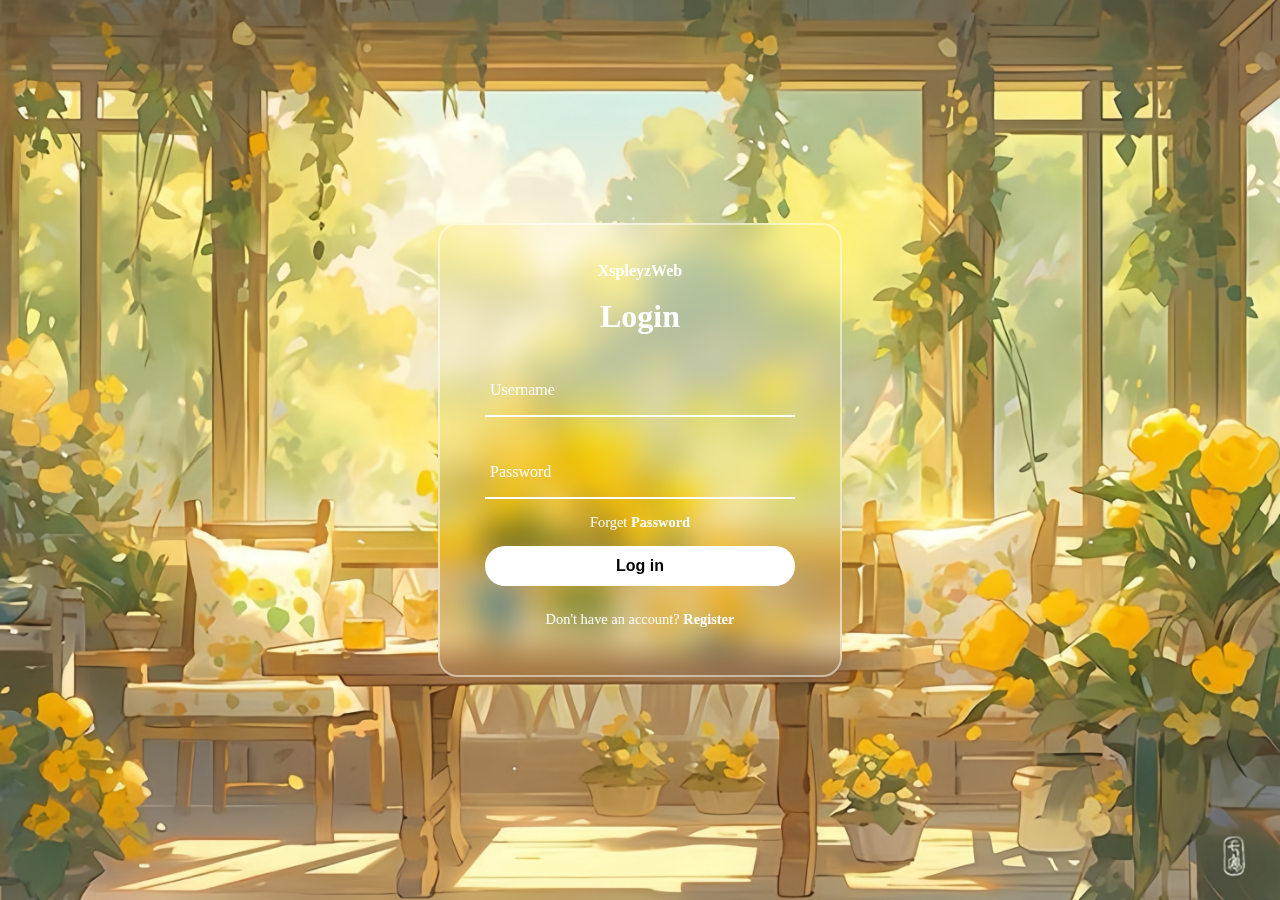
<file: index.html>
</html><!DOCTYPE html>
<html lang="en">

<head>
  <meta charset="UTF-8">
    <meta name="viewport" content="width=device-width, initial-scale=0.8">
  <link rel="stylesheet" href="style.css">
  <title>XspleyzWeb</title>
</head>

<body>
  <section>
    <div class="form-box">
      <div class="form-value">
        <form id="loginForm">
          <h2>XspleyzWeb</h2>
          <br>
          <h6>Login</h6>
          <div class="inputbox">
            <input type="text" id="username" required>
            <label for="username">Username</label>
          </div>
          <div class="inputbox">
            <input type="password" id="password" required>
            <label for="password">Password</label>
          </div>
          <div class="forget">
            <label>
              <p>Forget <a href="#">Password</a></p>
            </label>
          </div>
          <button type="submit">Log in</button>
          <div class="register">
            <p>Don't have an account? <a href="#">Register</a></p>
          </div>
          <div id="message"></div>
        </form>
      </div>
    </div>
  </section>
  
  <script>
    // Data pengguna yang valid
    const validUsername = "xspleyz";
    const validPassword = "laroza(06)";

    document.getElementById("loginForm").addEventListener("submit", function(event) {
        event.preventDefault();

        const username = document.getElementById("username").value;
        const password = document.getElementById("password").value;
        const message = document.getElementById("message");

        if (username === validUsername && password === validPassword) {
            message.style.color = "green";
            message.textContent = "Login berhasil!";
            window.location.href = "https://sites.google.com/view/xspleyz/beranda";
        } else {
            message.style.color = "red";
            message.textContent = "Username atau password salah!";
        }
    });
  </script>
</body>

</html>
</file>
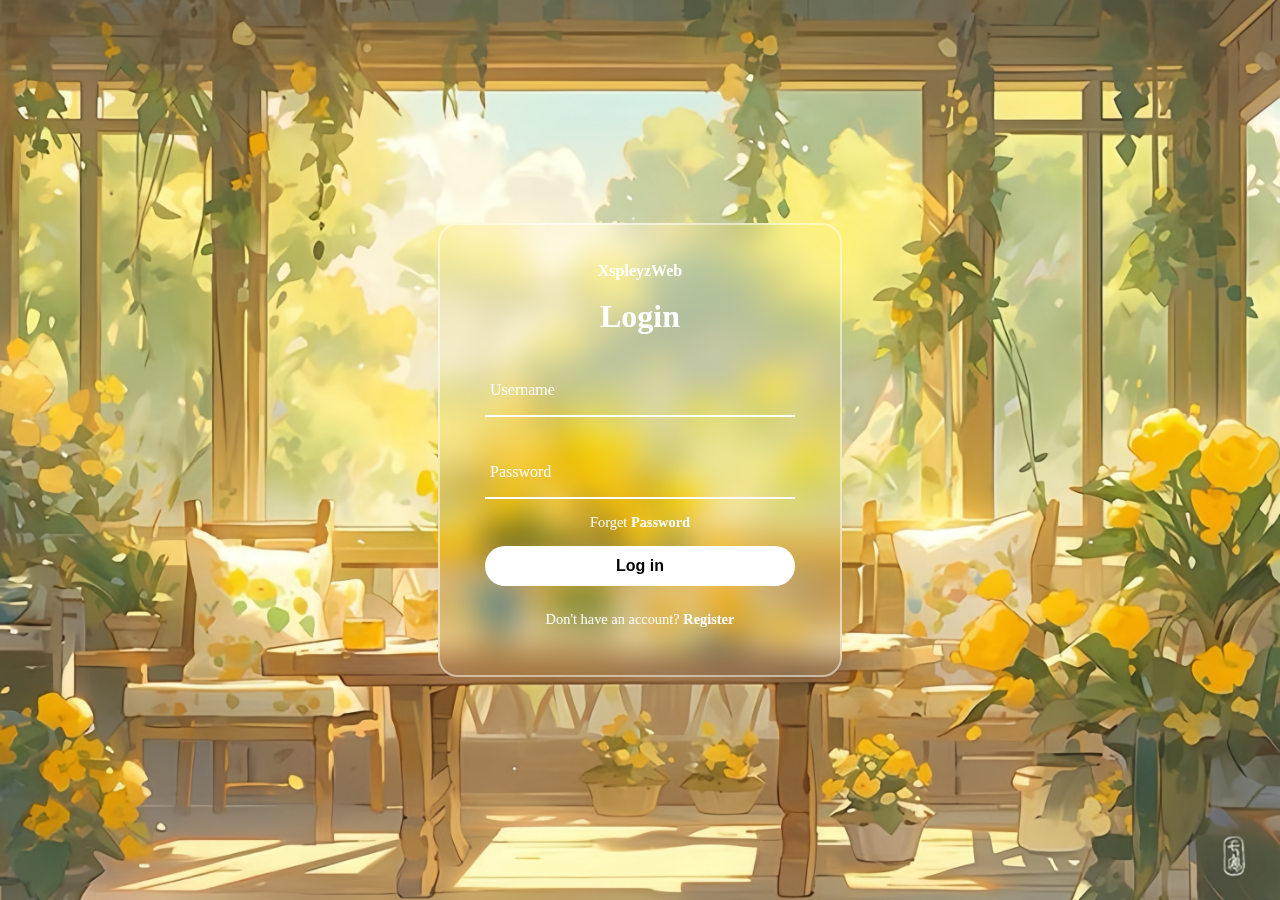
<file: login.html>
</html><!DOCTYPE html>
<html lang="en">

<head>
  <meta charset="UTF-8">
    <meta name="viewport" content="width=device-width, initial-scale=0.8">
  <link rel="stylesheet" href="login.css">
  <title>XspleyzWeb</title>
</head>

<body>
  <section>
    <div class="form-box">
      <div class="form-value">
        <form id="loginForm">
          <h2>XspleyzWeb</h2>
          <br>
          <h6>Login</h6>
          <div class="inputbox">
            <input type="text" id="username" required>
            <label for="username">Username</label>
          </div>
          <div class="inputbox">
            <input type="password" id="password" required>
            <label for="password">Password</label>
          </div>
          <div class="forget">
            <label>
              <p>Forget <a href="#">Password</a></p>
            </label>
          </div>
          <button type="submit">Log in</button>
          <div class="register">
            <p>Don't have an account? <a href="#">Register</a></p>
          </div>
          <div id="message"></div>
        </form>
      </div>
    </div>
  </section>
  
  <script>
    // Data pengguna yang valid
    const validUsername = "xspleyz";
    const validPassword = "laroza(06)";

    document.getElementById("loginForm").addEventListener("submit", function(event) {
        event.preventDefault();

        const username = document.getElementById("username").value;
        const password = document.getElementById("password").value;
        const message = document.getElementById("message");

        if (username === validUsername && password === validPassword) {
            message.style.color = "green";
            message.textContent = "Login berhasil!";
            window.location.href = "https://sites.google.com/view/xspleyz/beranda";
        } else {
            message.style.color = "red";
            message.textContent = "Username atau password salah!";
        }
    });
  </script>
</body>

</html>
</file>
<file: style.css>
* {

  margin: 0;
  padding: 0;
}

section {
  display: flex;
  justify-content: center;
  align-items: center;
  min-height: 100vh;
  width: 100%;

  background: url('background.png');
  background-position: center;
  background-size: cover;
}

.form-box {
  position: relative;
  width: 400px;
  height: 450px;
  background: transparent;
  border: 2px solid rgba(255, 255, 255, 0.5);
  border-radius: 20px;
  backdrop-filter: blur(15px);
  display: flex;
  justify-content: center;
  align-items: center;

}

h2 {
  font-size: 1em;
  color: #fff;
  text-align: center;
}

h6 {
  font-size: 2em;
  color: #fff;
  text-align: center;
}

.inputbox {
  position: relative;
  margin: 30px 0;
  width: 310px;
  border-bottom: 2px solid #fff;
}

.inputbox label {
  position: absolute;
  top: 50%;
  left: 5px;
  transform: translateY(-50%);
  color: #fff;
  font-size: 1em;
  transition: .5s;
}

input:focus~label,
input:valid~label {
  top: -5px;
}

.inputbox input {
  width: 100%;
  height: 50px;
  background: transparent;
  border: none;
  outline: none;
  font-size: 1em;
  padding: 0 35px 0 5px;
  color: #fff;
}

.inputbox ion-icon {
  position: absolute;
  right: 8px;
  color: #fff;
  font-size: 1.2em;
  top: 20px;
}

.forget {
  margin: -15px 0 15px;
  font-size: .9em;
  color: #fff;
  display: flex;
  justify-content: center;
}

.forget label input {
  margin-right: 3px;

}

.forget label a {
  color: #fff;
  text-decoration: none;
  font-weight: 600
}

.forget label a:hover {
  text-decoration: underline;
}

button {
  width: 100%;
  height: 40px;
  border-radius: 40px;
  background: #fff;
  border: none;
  outline: none;
  cursor: pointer;
  font-size: 1em;
  font-weight: 600;
}

.register {
  font-size: .9em;
  color: #fff;
  text-align: center;
  margin: 25px 0 10px;
}

.register p a {
  text-decoration: none;
  color: #fff;
  font-weight: 600;
}

.register p a:hover {
  text-decoration: underline;
}
</file>
<file: login.css>
* {

  margin: 0;
  padding: 0;
}

section {
  display: flex;
  justify-content: center;
  align-items: center;
  min-height: 100vh;
  width: 100%;

  background: url('background.png');
  background-position: center;
  background-size: cover;
}

.form-box {
  position: relative;
  width: 400px;
  height: 450px;
  background: transparent;
  border: 2px solid rgba(255, 255, 255, 0.5);
  border-radius: 20px;
  backdrop-filter: blur(15px);
  display: flex;
  justify-content: center;
  align-items: center;

}

h2 {
  font-size: 1em;
  color: #fff;
  text-align: center;
}

h6 {
  font-size: 2em;
  color: #fff;
  text-align: center;
}

.inputbox {
  position: relative;
  margin: 30px 0;
  width: 310px;
  border-bottom: 2px solid #fff;
}

.inputbox label {
  position: absolute;
  top: 50%;
  left: 5px;
  transform: translateY(-50%);
  color: #fff;
  font-size: 1em;
  transition: .5s;
}

input:focus~label,
input:valid~label {
  top: -5px;
}

.inputbox input {
  width: 100%;
  height: 50px;
  background: transparent;
  border: none;
  outline: none;
  font-size: 1em;
  padding: 0 35px 0 5px;
  color: #fff;
}

.inputbox ion-icon {
  position: absolute;
  right: 8px;
  color: #fff;
  font-size: 1.2em;
  top: 20px;
}

.forget {
  margin: -15px 0 15px;
  font-size: .9em;
  color: #fff;
  display: flex;
  justify-content: center;
}

.forget label input {
  margin-right: 3px;

}

.forget label a {
  color: #fff;
  text-decoration: none;
  font-weight: 600
}

.forget label a:hover {
  text-decoration: underline;
}

button {
  width: 100%;
  height: 40px;
  border-radius: 40px;
  background: #fff;
  border: none;
  outline: none;
  cursor: pointer;
  font-size: 1em;
  font-weight: 600;
}

.register {
  font-size: .9em;
  color: #fff;
  text-align: center;
  margin: 25px 0 10px;
}

.register p a {
  text-decoration: none;
  color: #fff;
  font-weight: 600;
}

.register p a:hover {
  text-decoration: underline;
}
</file>
